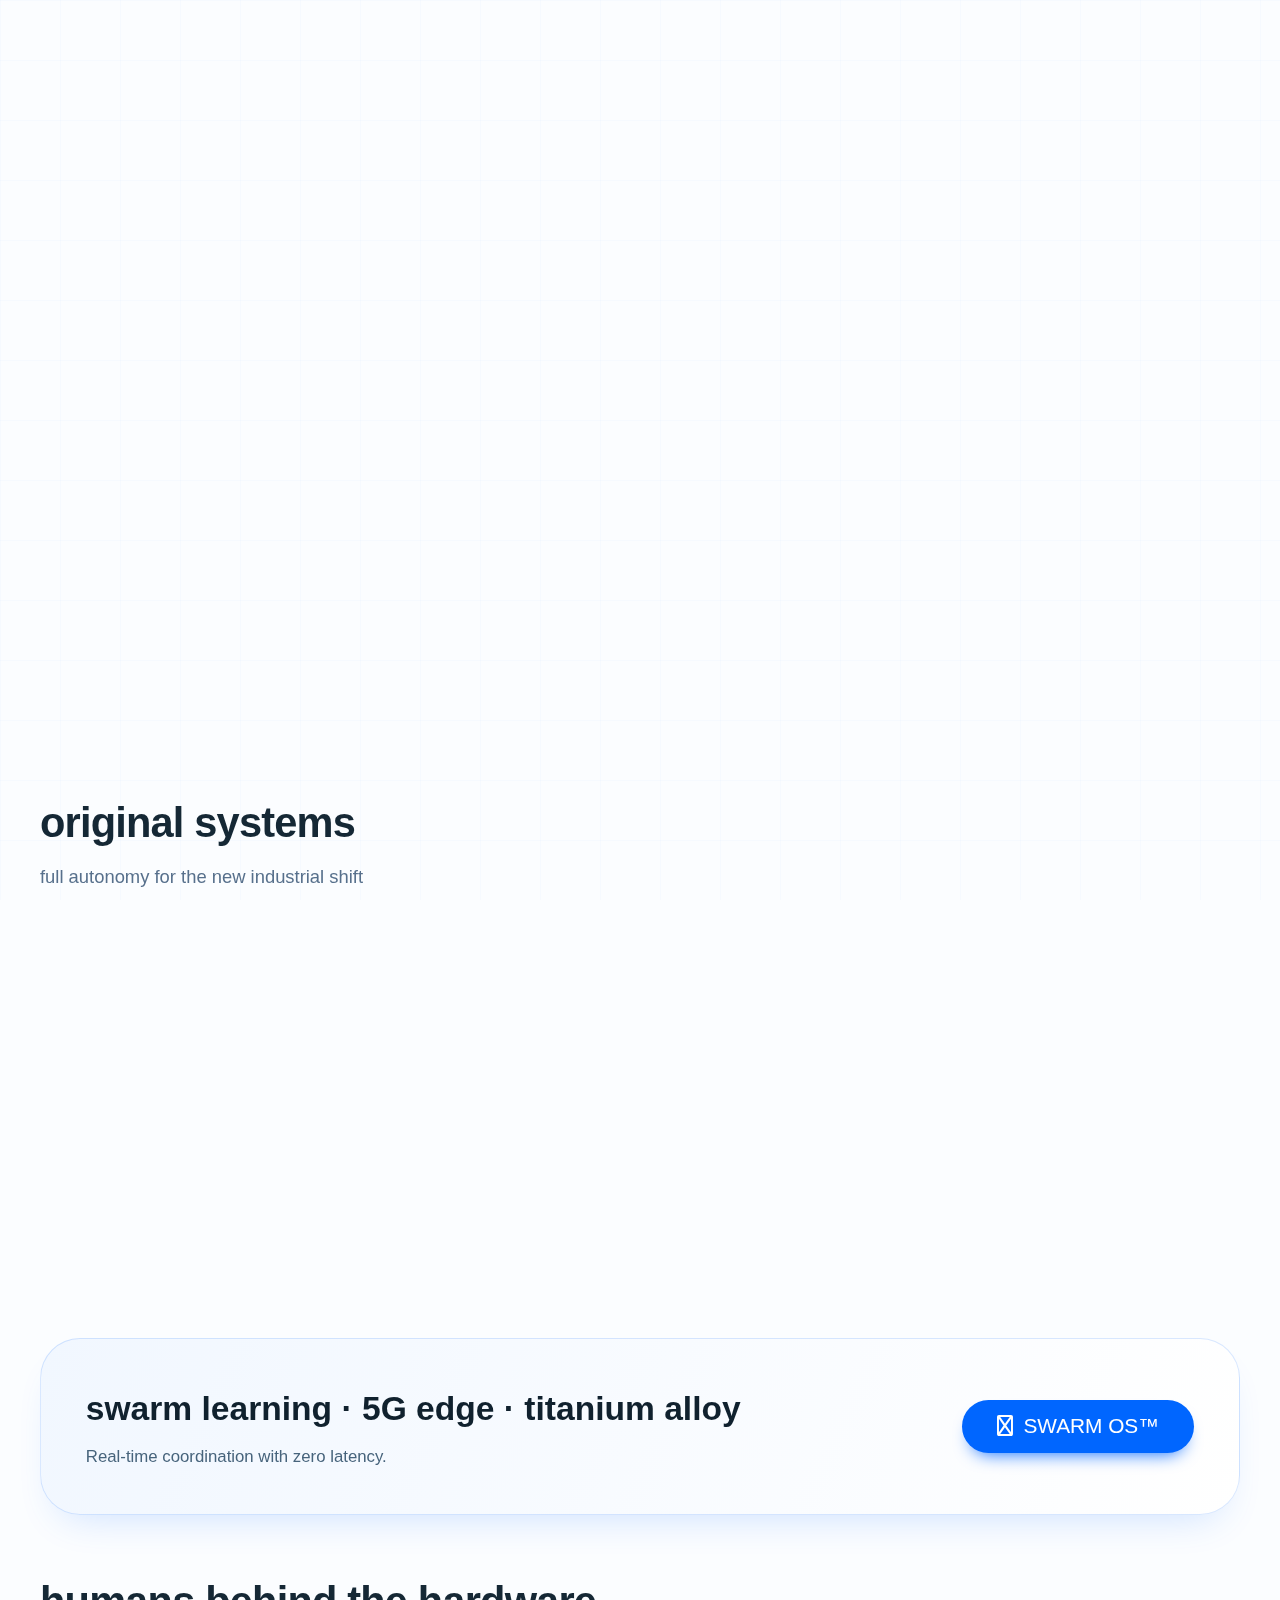
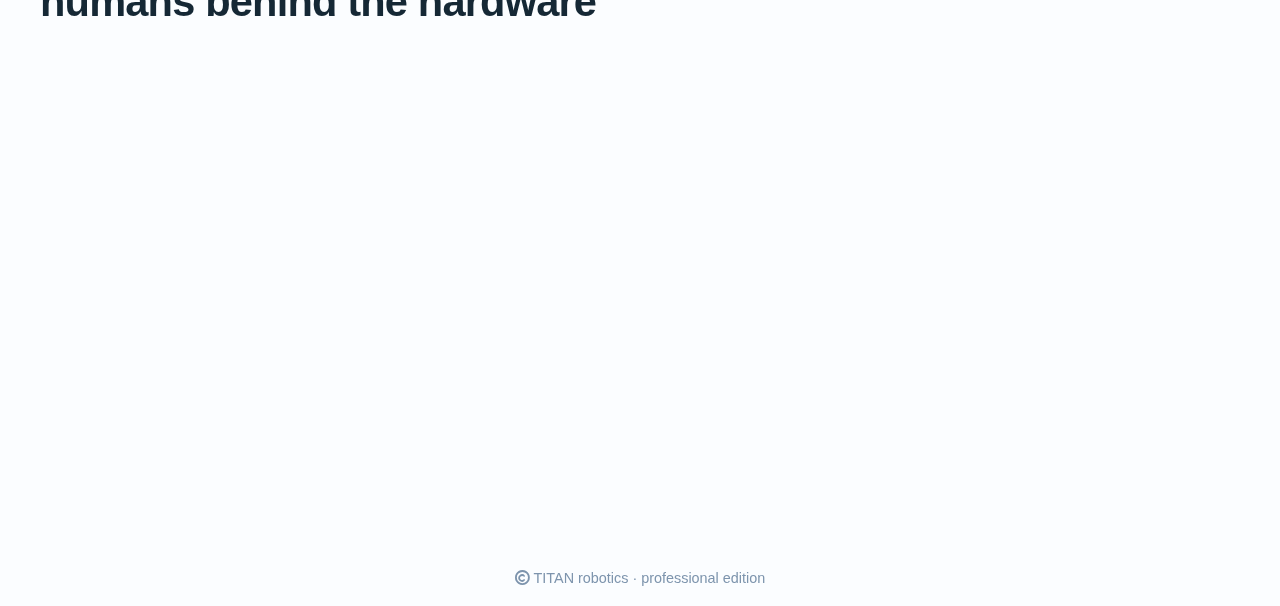
<file: Business Templates/Template_2.html>
<!DOCTYPE html>
<html lang="en">
<head>
    <meta charset="UTF-8">
    <meta name="viewport" content="width=device-width, initial-scale=1.0">
    <title>TITAN · advanced robotics</title>
    <!-- Font Awesome 6 (free) -->
    <link rel="stylesheet" href="https://cdnjs.cloudflare.com/ajax/libs/font-awesome/6.0.0-beta3/css/all.min.css">
    <style>
        * {
            margin: 0;
            padding: 0;
            box-sizing: border-box;
        }

        body {
            font-family: 'Inter', -apple-system, BlinkMacSystemFont, 'Segoe UI', Roboto, sans-serif;
            background: #fbfdff;
            color: #1e2b3a;
            line-height: 1.5;
            overflow-x: hidden;
        }

        .site-wrapper {
            max-width: 1400px;
            margin: 0 auto;
            padding: 2rem 2.5rem 1rem;
        }

        /* ----- subtle grid overlay (professional depth) ----- */
        body::before {
            content: '';
            position: fixed;
            top: 0;
            left: 0;
            width: 100%;
            height: 100%;
            background-image: 
                linear-gradient(rgba(0,102,255,0.02) 1px, transparent 1px),
                linear-gradient(90deg, rgba(0,102,255,0.02) 1px, transparent 1px);
            background-size: 60px 60px;
            pointer-events: none;
            z-index: -1;
        }

        /* ----- animations (refined, subtle) ----- */
        @keyframes fadeUp {
            from { opacity: 0; transform: translateY(24px); }
            to { opacity: 1; transform: translateY(0); }
        }

        @keyframes slideIn {
            from { opacity: 0; transform: translateX(-30px); }
            to { opacity: 1; transform: translateX(0); }
        }

        @keyframes scaleIn {
            from { opacity: 0; transform: scale(0.96); }
            to { opacity: 1; transform: scale(1); }
        }

        .fadeUp { animation: fadeUp 0.7s cubic-bezier(0.2, 0.9, 0.3, 1) forwards; }
        .slideIn { animation: slideIn 0.7s cubic-bezier(0.2, 0.9, 0.3, 1) forwards; }
        .scaleIn { animation: scaleIn 0.5s cubic-bezier(0.2, 0.9, 0.3, 1) forwards; }

        /* ----- glassmorphism base ----- */
        .glass-card {
            background: rgba(255,255,255,0.75);
            backdrop-filter: blur(8px);
            border: 1px solid rgba(0,102,255,0.08);
            box-shadow: 0 20px 40px -20px rgba(0,0,0,0.12), 0 0 0 1px rgba(255,255,255,0.8) inset;
        }

        /* ----- navigation (elevated, minimal) ----- */
        .navbar {
            display: flex;
            align-items: center;
            justify-content: space-between;
            flex-wrap: wrap;
            gap: 2rem;
            padding: 0.9rem 2.2rem;
            border-radius: 80px;
            background: rgba(255,255,255,0.85);
            backdrop-filter: blur(12px);
            border: 1px solid rgba(0,102,255,0.15);
            box-shadow: 0 12px 30px -12px rgba(0,102,255,0.12);
            margin-bottom: 2.5rem;
            opacity: 0; animation: fadeUp 0.6s ease forwards;
        }

        .logo {
            display: flex;
            align-items: center;
            gap: 0.7rem;
            font-size: 1.9rem;
            font-weight: 600;
            letter-spacing: -0.02em;
            color: #11212e;
        }
        .logo i {
            background: #0066ff;
            color: white;
            padding: 0.6rem;
            border-radius: 18px;
            font-size: 1.5rem;
            box-shadow: 0 8px 16px -6px #0066ff60;
        }
        .logo span {
            font-weight: 500;
            background: linear-gradient(130deg, #1e2b3a, #0066ff);
            -webkit-background-clip: text;
            -webkit-text-fill-color: transparent;
        }

        .nav-links {
            display: flex;
            gap: 2.2rem;
            align-items: center;
            flex-wrap: wrap;
        }
        .nav-links a {
            text-decoration: none;
            color: #2f4052;
            font-weight: 460;
            font-size: 1.05rem;
            transition: color 0.2s;
            cursor: pointer;
            position: relative;
        }
        .nav-links a::after {
            content: '';
            position: absolute;
            bottom: -5px;
            left: 0;
            width: 0;
            height: 2px;
            background: #0066ff;
            transition: width 0.2s ease;
        }
        .nav-links a:hover {
            color: #0066ff;
        }
        .nav-links a:hover::after {
            width: 100%;
        }
        .nav-btn {
            background: #0066ff;
            color: white !important;
            padding: 0.6rem 1.8rem;
            border-radius: 40px;
            font-weight: 500;
            box-shadow: 0 6px 14px -6px #0066ff;
        }
        .nav-btn:hover {
            background: #004db3;
            transform: translateY(-2px);
            box-shadow: 0 12px 22px -10px #0066ff;
        }
        .nav-btn::after { display: none; }

        /* ----- hero (balanced, professional) ----- */
        .hero {
            display: grid;
            grid-template-columns: 1.1fr 1fr;
            gap: 3rem;
            align-items: center;
            margin: 2rem 0 4rem;
        }

        .hero-left {
            opacity: 0; animation: slideIn 0.7s 0.1s forwards;
        }

        .hero-left h1 {
            font-size: 3.6rem;
            font-weight: 700;
            line-height: 1.15;
            letter-spacing: -0.02em;
            color: #14222e;
            margin-bottom: 1.5rem;
        }
        .hero-left h1 i {
            color: #0066ff;
            font-size: 3rem;
            margin-right: 0.2rem;
        }
        .hero-left .highlight {
            color: #0066ff;
            border-bottom: 3px solid rgba(0,102,255,0.2);
        }
        .hero-description {
            font-size: 1.2rem;
            color: #4a5f72;
            max-width: 90%;
            margin: 1.5rem 0 2rem;
        }

        .hero-stats {
            display: flex;
            gap: 2.8rem;
            margin: 2.5rem 0;
        }
        .stat-item {
            display: flex;
            flex-direction: column;
        }
        .stat-number {
            font-size: 2.4rem;
            font-weight: 600;
            color: #0066ff;
            letter-spacing: -0.02em;
        }
        .stat-label {
            color: #5f748b;
            font-weight: 420;
            font-size: 0.95rem;
            text-transform: uppercase;
            letter-spacing: 0.5px;
        }

        .hero-buttons {
            display: flex;
            gap: 1.2rem;
            flex-wrap: wrap;
        }
        .btn-primary {
            background: #0066ff;
            color: white;
            padding: 1rem 2.8rem;
            border-radius: 50px;
            font-weight: 500;
            font-size: 1.05rem;
            border: none;
            display: inline-flex;
            align-items: center;
            gap: 10px;
            cursor: pointer;
            transition: all 0.2s;
            box-shadow: 0 8px 18px -8px #0066ff;
        }
        .btn-primary:hover {
            background: #004db3;
            transform: translateY(-2px);
            box-shadow: 0 14px 26px -12px #0066ff;
        }
        .btn-secondary {
            background: transparent;
            border: 1.5px solid #cad5e2;
            color: #2b4155;
            padding: 1rem 2.5rem;
            border-radius: 50px;
            font-weight: 500;
            font-size: 1.05rem;
            display: inline-flex;
            align-items: center;
            gap: 10px;
            cursor: pointer;
            transition: all 0.2s;
        }
        .btn-secondary:hover {
            border-color: #0066ff;
            color: #0066ff;
            background: rgba(0,102,255,0.02);
        }

        .hero-right {
            background: #ffffff;
            border-radius: 2.5rem;
            padding: 1.5rem 1.5rem 1rem 1.5rem;
            box-shadow: 0 30px 50px -30px rgba(0,102,255,0.24);
            border: 1px solid rgba(0,102,255,0.1);
            opacity: 0; animation: scaleIn 0.6s 0.2s forwards;
        }

        .hero-right img {
            width: 100%;
            border-radius: 1.8rem;
            display: block;
            transition: transform 0.3s;
        }
        .hero-right img:hover { transform: scale(1.01); }
        .image-caption {
            text-align: center;
            margin-top: 0.8rem;
            color: #677f99;
            font-size: 0.9rem;
        }

        /* ----- partner ribbon (clean) ----- */
        .partners {
            display: flex;
            flex-wrap: wrap;
            align-items: center;
            justify-content: space-between;
            background: rgba(255,255,255,0.6);
            backdrop-filter: blur(4px);
            padding: 1.2rem 2.2rem;
            border-radius: 70px;
            margin: 3rem 0 3.5rem;
            border: 1px solid rgba(0,102,255,0.1);
            opacity: 0; animation: fadeUp 0.6s 0.25s forwards;
        }
        .partner-item {
            display: flex;
            align-items: center;
            gap: 0.6rem;
            font-size: 1.1rem;
            font-weight: 450;
            color: #34536e;
        }
        .partner-item i {
            font-size: 1.5rem;
            color: #0066ff;
            opacity: 0.8;
        }

        /* ----- section headers (refined) ----- */
        .section-title {
            font-size: 2.6rem;
            font-weight: 600;
            letter-spacing: -0.02em;
            color: #152835;
            margin-bottom: 0.5rem;
        }
        .section-sub {
            color: #57708c;
            max-width: 620px;
            margin-bottom: 2.8rem;
            font-size: 1.15rem;
            font-weight: 400;
        }

        /* ----- product cards (professional, crisp) ----- */
        .product-showcase {
            display: grid;
            grid-template-columns: repeat(3, 1fr);
            gap: 2rem;
            margin: 2rem 0 4rem;
        }

        .product-card {
            background: white;
            border-radius: 2.2rem;
            padding: 2.2rem 1.8rem 2rem;
            border: 1px solid rgba(0,0,0,0.04);
            box-shadow: 0 18px 36px -18px rgba(0,102,255,0.12);
            transition: all 0.25s;
            cursor: pointer;
            opacity: 0; animation: fadeUp 0.5s forwards;
        }
        .product-card:nth-child(1) { animation-delay: 0.1s; }
        .product-card:nth-child(2) { animation-delay: 0.15s; }
        .product-card:nth-child(3) { animation-delay: 0.2s; }

        .product-card:hover {
            transform: translateY(-6px);
            border-color: rgba(0,102,255,0.3);
            box-shadow: 0 28px 48px -24px #0066ff;
        }

        .product-icon {
            background: rgba(0,102,255,0.04);
            width: 5rem;
            height: 5rem;
            border-radius: 1.8rem;
            display: flex;
            align-items: center;
            justify-content: center;
            font-size: 2.4rem;
            color: #0066ff;
            margin-bottom: 1.5rem;
            transition: 0.2s;
        }
        .product-card:hover .product-icon {
            background: #0066ff;
            color: white;
        }
        .product-card h3 {
            font-size: 1.9rem;
            font-weight: 600;
            margin-bottom: 0.5rem;
            color: #1d2f3f;
        }
        .product-card p {
            color: #546e86;
            margin: 0.8rem 0 1.5rem;
            line-height: 1.5;
        }
        .product-tag {
            display: inline-block;
            background: rgba(0,102,255,0.04);
            border-radius: 40px;
            padding: 0.4rem 1.2rem;
            font-weight: 450;
            color: #0066ff;
            font-size: 0.85rem;
            border: 1px solid rgba(0,102,255,0.15);
        }

        /* ----- innovation strip (clean gradient) ----- */
        .innovation-strip {
            background: linear-gradient(115deg, #f1f7ff, #ffffff);
            border-radius: 2.5rem;
            padding: 2.8rem 2.8rem;
            display: flex;
            flex-wrap: wrap;
            align-items: center;
            justify-content: space-between;
            margin: 3rem 0 3.5rem;
            border: 1px solid rgba(0,102,255,0.15);
            box-shadow: 0 20px 40px -20px rgba(0,102,255,0.2);
        }
        .innovation-text h2 {
            font-size: 2.1rem;
            font-weight: 600;
            color: #10212e;
        }
        .innovation-text p {
            max-width: 500px;
            color: #47647c;
            font-size: 1.05rem;
            margin-top: 0.6rem;
        }
        .innovation-chip {
            background: #0066ff;
            color: white;
            border: none;
            padding: 0.9rem 2.2rem;
            border-radius: 60px;
            font-size: 1.3rem;
            font-weight: 500;
            display: flex;
            align-items: center;
            gap: 10px;
            cursor: pointer;
            box-shadow: 0 10px 18px -10px #0066ff;
            transition: 0.2s;
        }
        .innovation-chip:hover {
            background: #004db3;
            transform: scale(1.02);
        }

        /* ----- team grid (professional) ----- */
        .team-grid {
            display: grid;
            grid-template-columns: repeat(3, 1fr);
            gap: 2rem;
            margin: 2.2rem 0 3rem;
        }
        .team-member {
            background: white;
            border-radius: 2rem;
            padding: 2rem 1.8rem;
            display: flex;
            align-items: center;
            gap: 1.5rem;
            border: 1px solid rgba(0,0,0,0.03);
            box-shadow: 0 12px 28px -16px rgba(0,102,255,0.1);
            transition: 0.2s;
            cursor: pointer;
            opacity: 0; animation: fadeUp 0.5s forwards;
        }
        .team-member:nth-child(1) { animation-delay: 0.1s; }
        .team-member:nth-child(2) { animation-delay: 0.15s; }
        .team-member:nth-child(3) { animation-delay: 0.2s; }
        .team-member:hover {
            border-color: #0066ff30;
            transform: translateY(-4px);
            box-shadow: 0 20px 32px -18px #0066ff;
        }
        .member-avatar {
            background: rgba(0,102,255,0.05);
            color: #0066ff;
            width: 5rem;
            height: 5rem;
            border-radius: 1.8rem;
            display: flex;
            align-items: center;
            justify-content: center;
            font-size: 2rem;
            font-weight: 400;
            transition: 0.2s;
        }
        .team-member:hover .member-avatar {
            background: #0066ff;
            color: white;
        }
        .member-info h4 {
            font-size: 1.4rem;
            font-weight: 600;
            margin-bottom: 0.2rem;
            color: #1a2c3b;
        }
        .member-info p {
            color: #54718b;
            font-size: 0.95rem;
        }

        /* ----- modal (elegant, minimal) ----- */
        .modal {
            display: none;
            position: fixed;
            top: 0; left: 0;
            width: 100%; height: 100%;
            background: rgba(0,0,0,0.2);
            backdrop-filter: blur(6px);
            align-items: center;
            justify-content: center;
            z-index: 1000;
        }
        .modal.active { display: flex; }
        .modal-content {
            background: white;
            border-radius: 2rem;
            padding: 2.5rem 2.5rem;
            max-width: 460px;
            width: 90%;
            box-shadow: 0 40px 70px -20px rgba(0,102,255,0.3);
            border: 1px solid rgba(0,102,255,0.2);
            position: relative;
            animation: scaleIn 0.25s ease;
        }
        .modal-close {
            position: absolute;
            top: 1.5rem; right: 1.8rem;
            background: none;
            border: none;
            font-size: 1.8rem;
            color: #8a9db2;
            cursor: pointer;
            transition: 0.2s;
        }
        .modal-close:hover {
            color: #0066ff;
            transform: rotate(90deg);
        }
        .modal h2 {
            font-size: 1.9rem;
            font-weight: 600;
            color: #14222e;
            margin-bottom: 1rem;
            padding-right: 1.5rem;
        }
        .modal p {
            color: #3f5b75;
            line-height: 1.6;
            font-size: 1.05rem;
        }

        /* ----- footer (clean, structured) ----- */
        .footer-original {
            display: grid;
            grid-template-columns: 2fr 1fr 1fr 1fr;
            gap: 2rem;
            margin-top: 4rem;
            background: #f2f7fd;
            border-radius: 2.5rem;
            padding: 3rem 2.8rem;
            border: 1px solid rgba(0,102,255,0.1);
            opacity: 0; animation: fadeUp 0.6s 0.2s forwards;
        }
        .footer-col p {
            color: #4e6c87;
            margin: 1rem 0 1.2rem;
        }
        .footer-logo {
            font-size: 2rem;
            font-weight: 600;
            color: #14222e;
        }
        .footer-logo i { color: #0066ff; margin-right: 0.3rem; }
        .footer-col ul {
            list-style: none;
        }
        .footer-col li {
            margin: 1rem 0;
            color: #49647d;
            transition: 0.2s;
            cursor: pointer;
            display: flex;
            align-items: center;
            gap: 0.7rem;
        }
        .footer-col li:hover {
            color: #0066ff;
            transform: translateX(5px);
        }
        .footer-col li i {
            width: 1.6rem;
            color: #0066ff;
            opacity: 0.8;
        }
        .social-icons {
            display: flex;
            gap: 1.3rem;
            font-size: 1.8rem;
            color: #0066ff;
            margin-top: 0.5rem;
        }
        .social-icons i { cursor: pointer; transition: 0.2s; }
        .social-icons i:hover { transform: translateY(-3px); color: #004db3; }

        .copyright {
            text-align: center;
            margin-top: 2rem;
            color: #7d94ad;
            font-size: 0.9rem;
        }

        /* ----- responsive ----- */
        @media (max-width: 900px) {
            .hero, .product-showcase, .team-grid, .footer-original {
                grid-template-columns: 1fr;
            }
            .navbar { flex-direction: column; padding: 1rem 1.5rem; }
            .nav-links { gap: 1.2rem; }
        }
        @media (max-width: 480px) {
            .site-wrapper { padding: 1.2rem; }
            .hero-left h1 { font-size: 2.8rem; }
            .hero-stats { flex-direction: column; gap: 1rem; }
        }

        /* subtle scrollbar */
        ::-webkit-scrollbar { width: 10px; }
        ::-webkit-scrollbar-track { background: #ecf3fa; }
        ::-webkit-scrollbar-thumb { background: #0066ff; border-radius: 10px; }
    </style>
</head>
<body>
    <div class="site-wrapper">
        <!-- navigation -->
        <div class="navbar">
            <div class="logo">
                <i class="fa-solid fa-robot"></i>
                <span>TITAN</span>
            </div>
            <div class="nav-links">
                <a onclick="openModal('products')">Products</a>
                <a onclick="openModal('innovation')">Innovation</a>
                <a onclick="openModal('team')">Team</a>
                <a onclick="openModal('careers')">Careers</a>
                <a class="nav-btn" onclick="openModal('contact')"><i class="fa-regular fa-star"></i> Contact</a>
            </div>
        </div>

        <!-- hero -->
        <div class="hero">
            <div class="hero-left">
                <h1><i class="fa-regular fa-microchip"></i> <span class="highlight">intelligence</span> that moves.</h1>
                <p class="hero-description">Titan builds autonomous systems for extreme environments. From deep-sea inspection to disaster response — our robots go where humans can’t.</p>
                <div class="hero-stats">
                    <div class="stat-item"><span class="stat-number">214+</span><span class="stat-label">deployed</span></div>
                    <div class="stat-item"><span class="stat-number">12</span><span class="stat-label">patents</span></div>
                    <div class="stat-item"><span class="stat-number">9</span><span class="stat-label">awards</span></div>
                </div>
                <div class="hero-buttons">
                    <button class="btn-primary" onclick="openModal('demo')"><i class="fa-regular fa-eye"></i> See demo</button>
                    <button class="btn-secondary" onclick="openModal('whitepaper')"><i class="fa-regular fa-file-lines"></i> Whitepaper</button>
                </div>
            </div>
            <div class="hero-right">
                <img src="data:image/svg+xml,%3Csvg xmlns='http://www.w3.org/2000/svg' width='400' height='260' viewBox='0 0 400 260'%3E%3Crect width='400' height='260' fill='%23eaf1fe' rx='30'/%3E%3Ccircle cx='160' cy='110' r='40' fill='%230066ff'/%3E%3Ccircle cx='280' cy='110' r='40' fill='%233d8cff'/%3E%3Crect x='120' y='150' width='200' height='40' rx='20' fill='%23004db3'/%3E%3Crect x='190' y='60' width='60' height='90' rx='20' fill='%230066ff'/%3E%3Ccircle cx='220' cy='70' r='12' fill='%23fcd34d'/%3E%3C/svg%3E" alt="TITAN X2">
                <div class="image-caption"><i class="fa-regular fa-camera"></i> TITAN‑X2 explorer (6000m)</div>
            </div>
        </div>

        <!-- partners -->
        <div class="partners">
            <div class="partner-item"><i class="fa-regular fa-building"></i> deepwater inc</div>
            <div class="partner-item"><i class="fa-regular fa-flask"></i> national lab</div>
            <div class="partner-item"><i class="fa-regular fa-satellite"></i> aero-space</div>
            <div class="partner-item"><i class="fa-regular fa-helmet-safety"></i> rescue alliance</div>
        </div>

        <!-- products grid -->
        <div class="section-title">original systems</div>
        <div class="section-sub">full autonomy for the new industrial shift</div>
        <div class="product-showcase">
            <div class="product-card" onclick="openModal('abyss')">
                <div class="product-icon"><i class="fa-regular fa-water"></i></div>
                <h3>abyss</h3>
                <p>underwater manipulator with 3D mapping & sample retrieval.</p>
                <span class="product-tag">deep sea</span>
            </div>
            <div class="product-card" onclick="openModal('summit')">
                <div class="product-icon"><i class="fa-regular fa-mountain"></i></div>
                <h3>summit</h3>
                <p>six‑legged walker for unstable terrain / post‑disaster rubble.</p>
                <span class="product-tag">search & rescue</span>
            </div>
            <div class="product-card" onclick="openModal('stratos')">
                <div class="product-icon"><i class="fa-regular fa-wind"></i></div>
                <h3>stratos</h3>
                <p>high‑altitude glider for atmospheric research & comm relay.</p>
                <span class="product-tag">stratospheric</span>
            </div>
        </div>

        <!-- innovation -->
        <div class="innovation-strip">
            <div class="innovation-text">
                <h2>swarm learning · 5G edge · titanium alloy</h2>
                <p>Real‑time coordination with zero latency.</p>
            </div>
            <button class="innovation-chip" onclick="openModal('swarm')"><i class="fa-regular fa-bolt"></i> SWARM OS™</button>
        </div>

        <!-- team -->
        <div class="section-title">humans behind the hardware</div>
        <div class="team-grid">
            <div class="team-member" onclick="openModal('elena')">
                <div class="member-avatar"><i class="fa-regular fa-user"></i></div>
                <div class="member-info"><h4>Dr. Elena Voss</h4><p>founder · ex‑NASA</p></div>
            </div>
            <div class="team-member" onclick="openModal('kenji')">
                <div class="member-avatar"><i class="fa-regular fa-user"></i></div>
                <div class="member-info"><h4>Kenji Tanaka</h4><p>chief engineer · 30+ patents</p></div>
            </div>
            <div class="team-member" onclick="openModal('aisha')">
                <div class="member-avatar"><i class="fa-regular fa-user"></i></div>
                <div class="member-info"><h4>Dr. Aisha Carter</h4><p>AI lead · reinforcement learning</p></div>
            </div>
        </div>

        <!-- footer -->
        <div class="footer-original">
            <div class="footer-col">
                <div class="footer-logo"><i class="fa-regular fa-robot"></i> TITAN</div>
                <p>autonomous systems for the unknown. IP designed in california.</p>
                <div class="social-icons">
                    <i class="fa-brands fa-github" onclick="openModal('github')"></i>
                    <i class="fa-brands fa-x-twitter" onclick="openModal('twitter')"></i>
                    <i class="fa-regular fa-envelope" onclick="openModal('email')"></i>
                </div>
            </div>
            <div class="footer-col">
                <ul>
                    <li onclick="openModal('products')"><i class="fa-regular fa-compass"></i> products</li>
                    <li onclick="openModal('rd')"><i class="fa-regular fa-flask"></i> R&D</li>
                    <li onclick="openModal('careers')"><i class="fa-regular fa-briefcase"></i> careers</li>
                </ul>
            </div>
            <div class="footer-col">
                <ul>
                    <li onclick="openModal('whitepaper')"><i class="fa-regular fa-file-lines"></i> whitepaper</li>
                    <li onclick="openModal('investor')"><i class="fa-regular fa-circle-info"></i> investor deck</li>
                    <li onclick="openModal('partners')"><i class="fa-regular fa-handshake"></i> partners</li>
                </ul>
            </div>
            <div class="footer-col">
                <ul>
                    <li onclick="openModal('location')"><i class="fa-regular fa-location-dot"></i> 300 mission st, sf</li>
                    <li onclick="openModal('phone')"><i class="fa-regular fa-phone"></i> +1 (888) 848‑2665</li>
                    <li onclick="openModal('support')"><i class="fa-regular fa-clock"></i> support 24/7</li>
                </ul>
            </div>
        </div>
        <div class="copyright"><i class="fa-regular fa-copyright"></i> TITAN robotics · professional edition</div>
    </div>

    <!-- modal -->
    <div class="modal" id="modal">
        <div class="modal-content">
            <button class="modal-close" onclick="closeModal()"><i class="fa-solid fa-xmark"></i></button>
            <h2 id="modal-title">TITAN</h2>
            <p id="modal-text">Information panel. All interactive elements are connected.</p>
        </div>
    </div>

    <script>
        const modal = document.getElementById('modal');
        const modalTitle = document.getElementById('modal-title');
        const modalText = document.getElementById('modal-text');

        const content = {
            demo: { title: '🚀 live simulation', text: 'Experience TITAN’s real‑time autonomy: underwater navigation, terrain mapping, and swarm coordination.' },
            whitepaper: { title: '📄 technical whitepaper', text: 'Comprehensive documentation on swarm algorithms, 5G edge integration, and titanium durability.' },
            contact: { title: '📬 contact', text: 'Email: hello@titanrobotics.com · Phone: +1 (888) 848‑2665' },
            abyss: { title: '🌊 ABYSS deep sea', text: '6000m depth, 3D sonar, hydraulic arm, 12h endurance. Deployed in offshore surveys.' },
            summit: { title: '⛰️ SUMMIT rescue', text: 'Six‑legged stability, rubble navigation, thermal cam, two‑way audio. Payload 150kg.' },
            stratos: { title: '🌪️ STRATOS glider', text: 'Altitude 25km, endurance 72h, mesh networking, real‑time telemetry.' },
            swarm: { title: '🐝 SWARM OS™', text: 'Proprietary multi‑agent coordination: self‑healing mesh, distributed intelligence, zero‑latency handoff.' },
            elena: { title: '👩‍🔬 Dr. Elena Voss', text: 'Founder, ex‑NASA JPL. Led Mars rover autonomy team. PhD MIT.' },
            kenji: { title: '👨‍💻 Kenji Tanaka', text: 'Chief engineer, 30+ patents in actuation & hydraulics. Previously Boston Dynamics.' },
            aisha: { title: '👩‍🎓 Dr. Aisha Carter', text: 'AI lead, reinforcement learning, Stanford PhD. SWARM OS core architect.' },
            products: { title: '🔧 product line', text: 'ABYSE, SUMMIT, STRATOS, and custom defense solutions.' },
            rd: { title: '🔬 research & development', text: 'Bio‑inspired locomotion, quantum‑resistant comms, underwater charging.' },
            careers: { title: '💼 careers', text: 'Open roles: robotics software, mechanical design, field applications.' },
            investor: { title: '📊 investor deck', text: 'Series B open. Contact ir@titanrobotics.com for materials.' },
            partners: { title: '🤝 partners', text: 'DeepWater Inc, National Labs, Aero‑Space, Rescue Alliance.' },
            location: { title: '📍 headquarters', text: '300 Mission Street, San Francisco, CA. Visits by appointment.' },
            phone: { title: '📞 phone', text: '+1 (888) 848‑2665 (main) · support +1 (888) 848‑2666' },
            support: { title: '⏰ 24/7 support', text: 'support@titanrobotics.com · emergency hotline for field units.' },
            github: { title: '🐙 github', text: 'Open source: swarm‑sim, robot‑interface, mapping‑tools.' },
            twitter: { title: '𝕏 x / twitter', text: '@titanrobotics · field updates, patents, events.' },
            email: { title: '✉️ email', text: 'hello@titanrobotics.com · media@titanrobotics.com' }
        };

        function openModal(key) {
            const c = content[key] || { title: 'TITAN robotics', text: 'Detailed information available upon request.' };
            modalTitle.innerText = c.title;
            modalText.innerText = c.text;
            modal.classList.add('active');
        }

        function closeModal() {
            modal.classList.remove('active');
        }

        window.addEventListener('click', (e) => {
            if (e.target === modal) closeModal();
        });
    </script>
</body>
</html>
</file>
